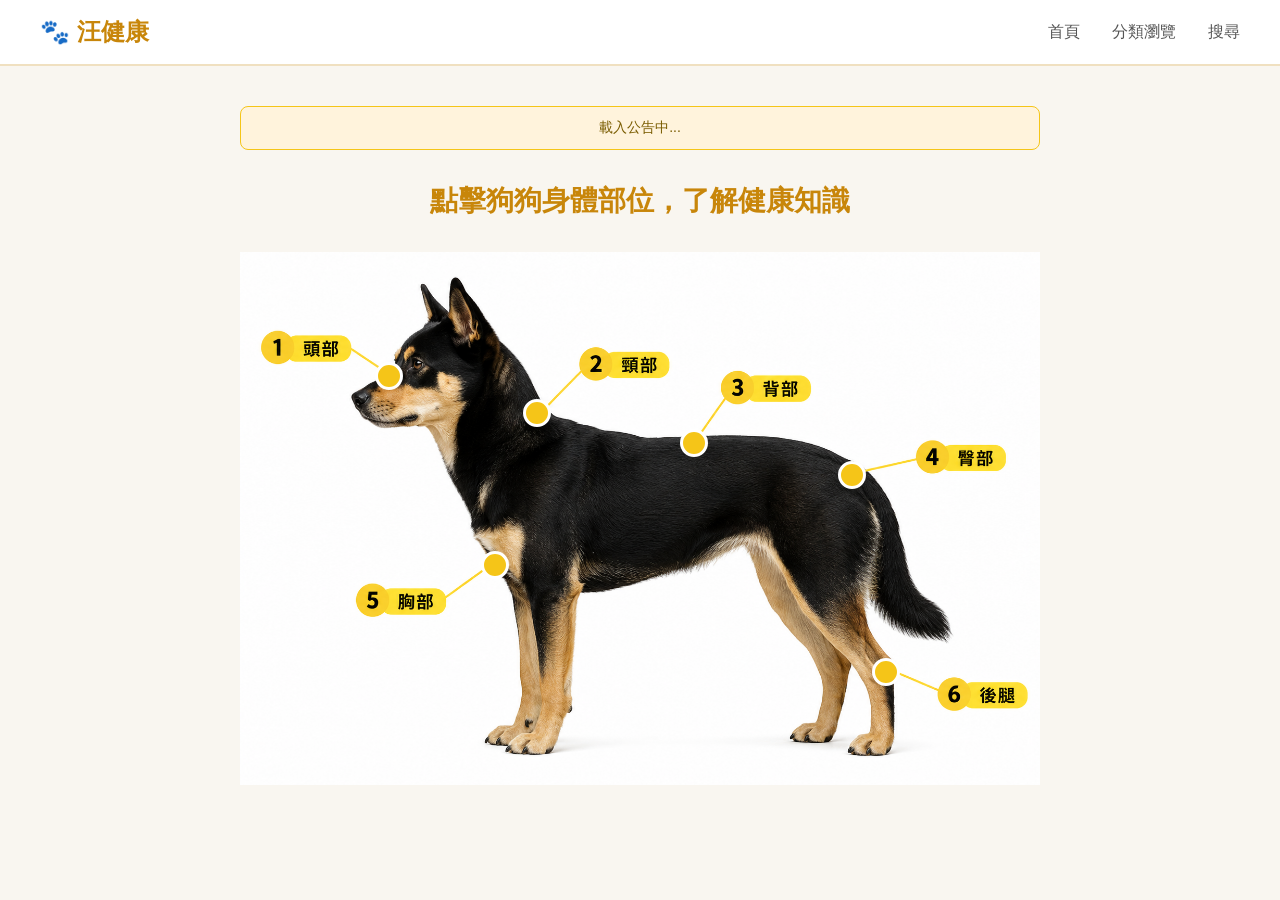
<file: index.html>
<!DOCTYPE html>
<html lang="zh-TW">
<head>
  <meta charset="UTF-8">
  <meta name="viewport" content="width=device-width, initial-scale=1.0">
  <title>汪健康 — 小狗身體健康科普平台</title>
  <link rel="stylesheet" href="css/style.css">
</head>
<body>

  <header>
    <nav class="navbar">
      <div class="logo">🐾 汪健康</div>
      <ul class="nav-links">
        <li><a href="index.html">首頁</a></li>
        <li><a href="category/category.html">分類瀏覽</a></li>
        <li><a href="search/search.html">搜尋</a></li>
      </ul>
    </nav>
  </header>

  <main>
    <!-- 公告輪播 -->
<div class="announcement-bar" id="announcementBar">
  載入公告中...
</div>
    <h1>點擊狗狗身體部位，了解健康知識</h1>
    <div class="hotspot-container">
      <img src="dog.png" alt="狗狗身體示意圖" id="dog-img">
    </div>
  </main>

  <script src="js/articles.js"></script>
  <script src="js/script.js"></script>
</body>
</html>
</file>
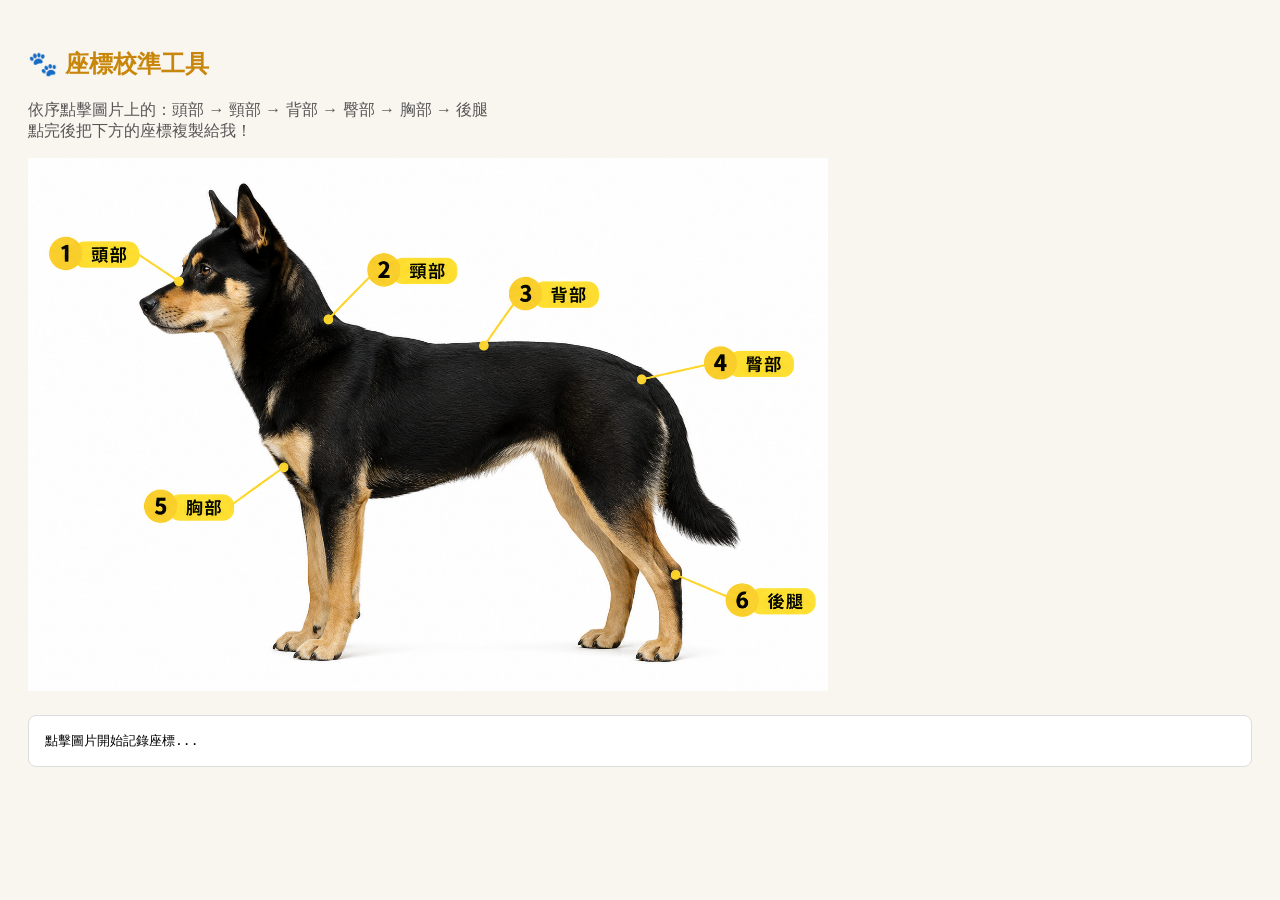
<file: calibrate.html>
<!DOCTYPE html>
<html lang="zh-TW">
<head>
  <meta charset="UTF-8">
  <title>座標校準工具</title>
  <style>
    body { font-family: sans-serif; padding: 20px; background: #f9f6f0; }
    h2 { color: #c8860a; }
    .container { position: relative; display: inline-block; }
    img { width: 800px; max-width: 100%; display: block; }
    .dot { position: absolute; width: 16px; height: 16px;
           background: red; border-radius: 50%;
           transform: translate(-50%, -50%); pointer-events: none; }
    #log { margin-top: 20px; background: #fff; padding: 16px;
           border: 1px solid #ddd; border-radius: 8px;
           font-family: monospace; font-size: 13px; white-space: pre; }
    p { color: #555; }
  </style>
</head>
<body>
  <h2>🐾 座標校準工具</h2>
  <p>依序點擊圖片上的：頭部 → 頸部 → 背部 → 臀部 → 胸部 → 後腿<br>
     點完後把下方的座標複製給我！</p>

  <div class="container" id="container">
    <img src="dog.png" id="dogImg" alt="狗狗">
  </div>

  <div id="log">點擊圖片開始記錄座標...</div>

  <script>
    const labels = ["頭部","頸部","背部","臀部","胸部","後腿"];
    let clicks = [];
    const container = document.getElementById("container");
    const img = document.getElementById("dogImg");
    const log = document.getElementById("log");

    container.addEventListener("click", (e) => {
      if (clicks.length >= labels.length) return;

      const rect = img.getBoundingClientRect();
      const containerRect = container.getBoundingClientRect();

      // 相對於圖片的百分比
      const x = ((e.clientX - rect.left) / rect.width * 100).toFixed(2);
      const y = ((e.clientY - rect.top) / rect.height * 100).toFixed(2);

      const label = labels[clicks.length];
      clicks.push({ label, x, y });

      // 畫紅點
      const dot = document.createElement("div");
      dot.className = "dot";
      dot.style.left = x + "%";
      dot.style.top = y + "%";
      container.appendChild(dot);

      // 更新記錄
      log.textContent = clicks.map(c =>
        `{ id: "${c.label}", top: "${c.y}%", left: "${c.x}%" }`
      ).join(",\n");

      if (clicks.length === labels.length) {
        log.textContent += "\n\n✅ 全部完成！把上面的內容複製給 Claude。";
      }
    });
  </script>
</body>
</html>
</file>
<file: css/style.css>
* {
  margin: 0;
  padding: 0;
  box-sizing: border-box;
}

body {
  font-family: "Microsoft JhengHei", sans-serif;
  background: #f9f6f0;
  color: #333;
}

/* 導覽列 */
.navbar {
  display: flex;
  align-items: center;
  justify-content: space-between;
  background: #fff;
  padding: 16px 40px;
  border-bottom: 2px solid #f0e0c0;
}

.logo {
  font-size: 24px;
  font-weight: bold;
  color: #c8860a;
}

.nav-links {
  list-style: none;
  display: flex;
  gap: 32px;
}

.nav-links a {
  text-decoration: none;
  color: #555;
  font-size: 16px;
}

.nav-links a:hover {
  color: #c8860a;
}

/* 主標題 */
main {
  text-align: center;
  padding: 40px 20px;
}

main h1 {
  font-size: 28px;
  color: #c8860a;
  margin-bottom: 32px;
}

/* 狗狗互動圖區塊 */
.hotspot-container {
  position: relative;
  display: inline-block;
}

.hotspot-container img {
  width: 800px;
  max-width: 100%;
}

/* 點擊後彈出的說明框 */
.popup {
  display: none;
  position: absolute;
  background: #fff;
  border: 2px solid #f0c040;
  border-radius: 12px;
  padding: 16px 20px;
  width: 200px;
  box-shadow: 0 4px 16px rgba(0,0,0,0.15);
  z-index: 10;
  text-align: left;
}

.popup h3 {
  font-size: 16px;
  color: #c8860a;
  margin-bottom: 8px;
}

.popup p {
  font-size: 13px;
  line-height: 1.6;
  color: #555;
}

.popup.show {
  display: block;
}

/* 篩選標籤列 */
.filter-bar {
  display: flex;
  gap: 12px;
  flex-wrap: wrap;
  justify-content: center;
  margin-bottom: 32px;
}

.filter-btn {
  padding: 8px 20px;
  border: 2px solid #c8860a;
  background: #fff;
  color: #c8860a;
  border-radius: 20px;
  cursor: pointer;
  font-size: 14px;
  transition: all 0.2s;
}

.filter-btn:hover,
.filter-btn.active {
  background: #c8860a;
  color: #fff;
}

/* 文章卡片 */
.card-grid {
  display: grid;
  grid-template-columns: repeat(auto-fit, minmax(260px, 1fr));
  gap: 24px;
  max-width: 1000px;
  margin: 0 auto;
}

.card {
  background: #fff;
  border-radius: 12px;
  padding: 24px;
  border: 1px solid #f0e0c0;
  text-align: left;
  transition: transform 0.2s;
}

.card:hover {
  transform: translateY(-4px);
}

.card-tag {
  display: inline-block;
  background: #fff3dc;
  color: #c8860a;
  font-size: 12px;
  padding: 4px 10px;
  border-radius: 12px;
  margin-bottom: 10px;
}

.card h3 {
  font-size: 18px;
  color: #333;
  margin-bottom: 6px;
}

.card-part {
  font-size: 13px;
  color: #999;
  margin-bottom: 8px;
}

.card p {
  font-size: 14px;
  color: #666;
  line-height: 1.6;
  margin-bottom: 16px;
}

.card-link {
  color: #c8860a;
  font-size: 14px;
  font-weight: bold;
  text-decoration: none;
}

.card-link:hover {
  text-decoration: underline;
}

/* 麵包屑 */
.breadcrumb {
  text-align: left;
  max-width: 800px;
  margin: 0 auto 24px;
  font-size: 14px;
  color: #999;
}

.breadcrumb a {
  color: #c8860a;
  text-decoration: none;
}

/* 詳細內容卡片 */
.detail-card {
  max-width: 800px;
  margin: 0 auto;
  background: #fff;
  border-radius: 16px;
  padding: 40px;
  border: 1px solid #f0e0c0;
  text-align: left;
}

.detail-tag {
  display: inline-block;
  background: #fff3dc;
  color: #c8860a;
  font-size: 13px;
  padding: 4px 12px;
  border-radius: 12px;
  margin-bottom: 12px;
}

.detail-title {
  font-size: 28px;
  color: #333;
  margin-bottom: 8px;
}

.detail-part {
  font-size: 14px;
  color: #999;
  margin-bottom: 16px;
}

.detail-divider {
  border: none;
  border-top: 1px solid #f0e0c0;
  margin: 20px 0;
}

.detail-section {
  font-size: 18px;
  color: #c8860a;
  margin: 24px 0 10px;
}

.detail-text {
  font-size: 15px;
  color: #555;
  line-height: 1.8;
}

.detail-warning {
  background: #fff8e6;
  border-left: 4px solid #f5c518;
  border-radius: 0 8px 8px 0;
  padding: 14px 18px;
  font-size: 14px;
  color: #7a5c00;
  margin: 24px 0;
}

.back-link {
  display: inline-block;
  margin-top: 16px;
  color: #c8860a;
  font-size: 14px;
  text-decoration: none;
  font-weight: bold;
}

.back-link:hover {
  text-decoration: underline;
}

/* 公告輪播 */
.announcement-bar {
  background: #fff3dc;
  border: 1px solid #f5c518;
  border-radius: 8px;
  padding: 12px 24px;
  margin-bottom: 32px;
  font-size: 14px;
  color: #7a5c00;
  max-width: 800px;
  margin-left: auto;
  margin-right: auto;
}

/* 搜尋框 */
.search-bar {
  display: flex;
  gap: 12px;
  justify-content: center;
  margin-bottom: 24px;
}

.search-bar input {
  width: 400px;
  padding: 12px 20px;
  border: 2px solid #f0e0c0;
  border-radius: 24px;
  font-size: 15px;
  outline: none;
  font-family: "Microsoft JhengHei", sans-serif;
}

.search-bar input:focus {
  border-color: #c8860a;
}

.search-bar button {
  padding: 12px 28px;
  background: #c8860a;
  color: #fff;
  border: none;
  border-radius: 24px;
  font-size: 15px;
  cursor: pointer;
  font-family: "Microsoft JhengHei", sans-serif;
}

.search-bar button:hover {
  background: #a06808;
}

/* 搜尋狀態文字 */
.search-status {
  color: #888;
  font-size: 14px;
  margin-bottom: 24px;
  text-align: center;
}

.popup-link {
  display: inline-block;
  margin-top: 10px;
  font-size: 12px;
  color: #c8860a;
  font-weight: bold;
  text-decoration: none;
}

.popup-link:hover {
  text-decoration: underline;
}
</file>
